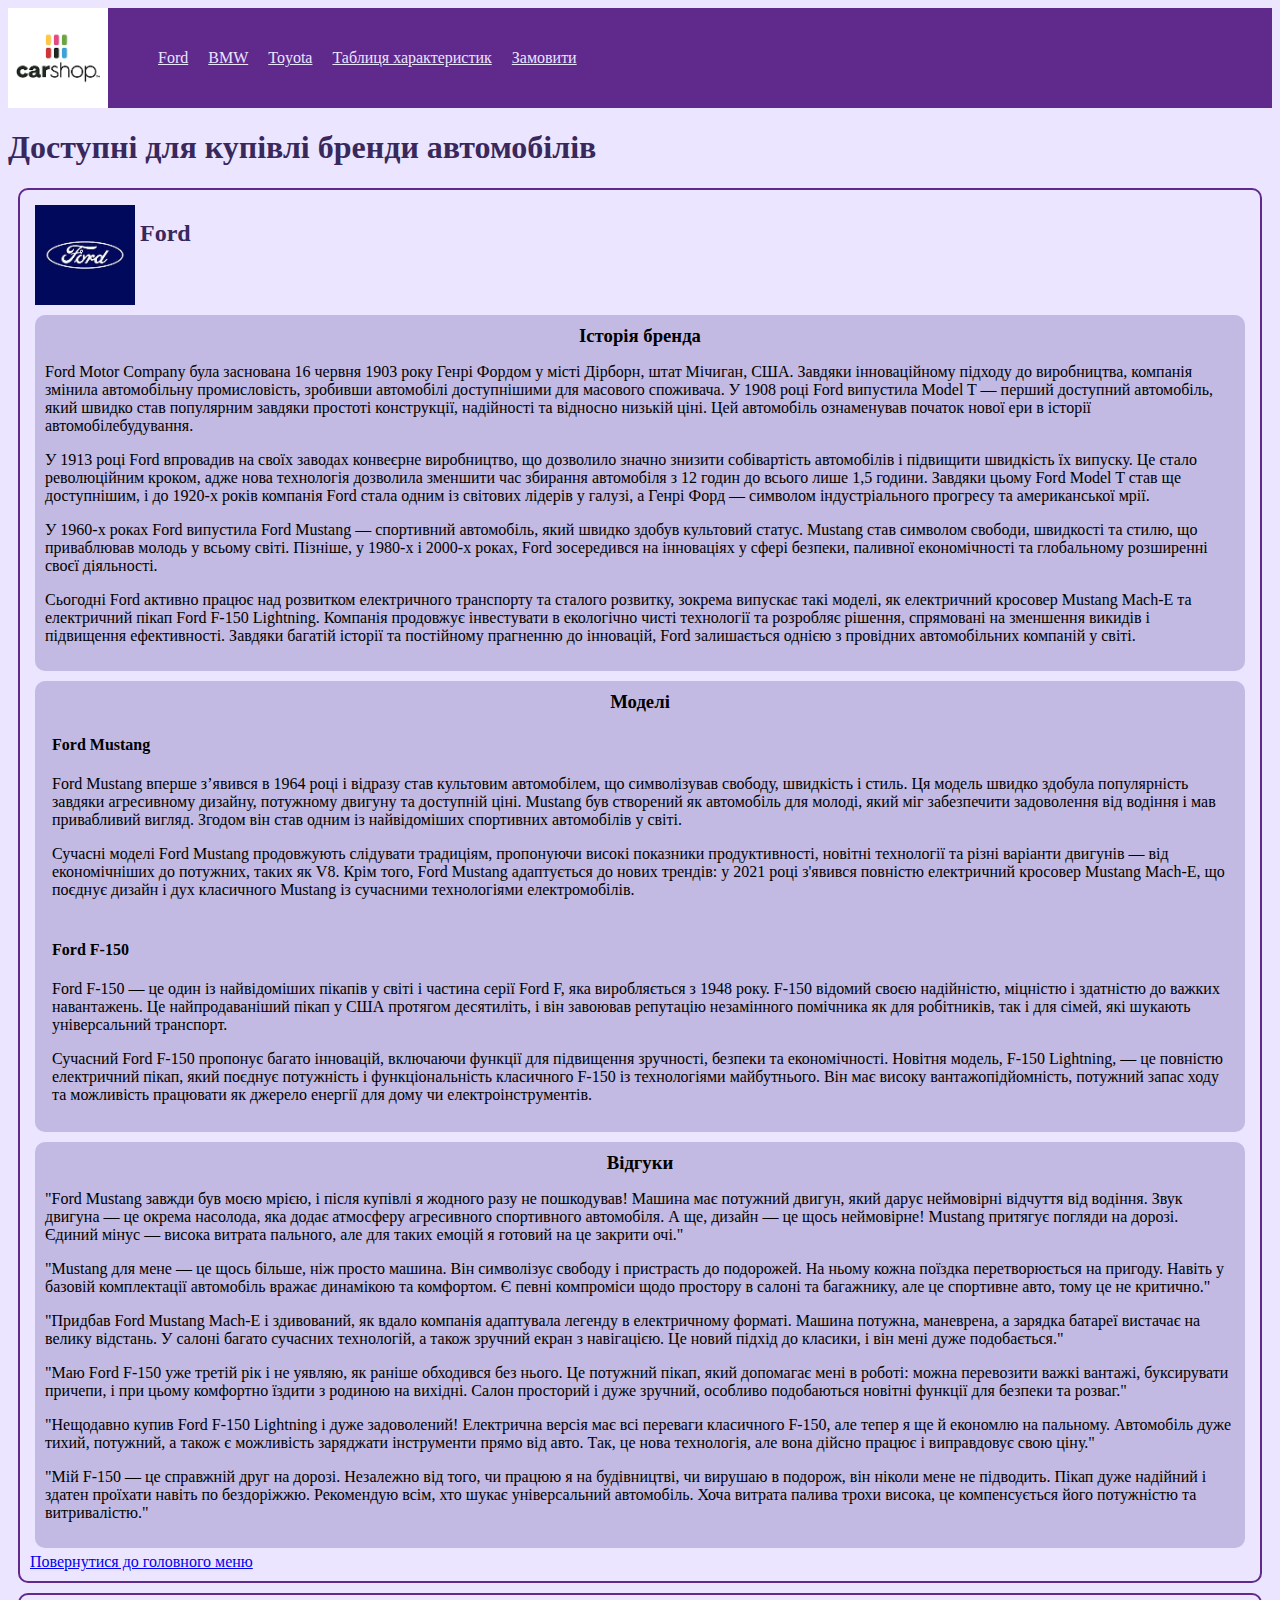
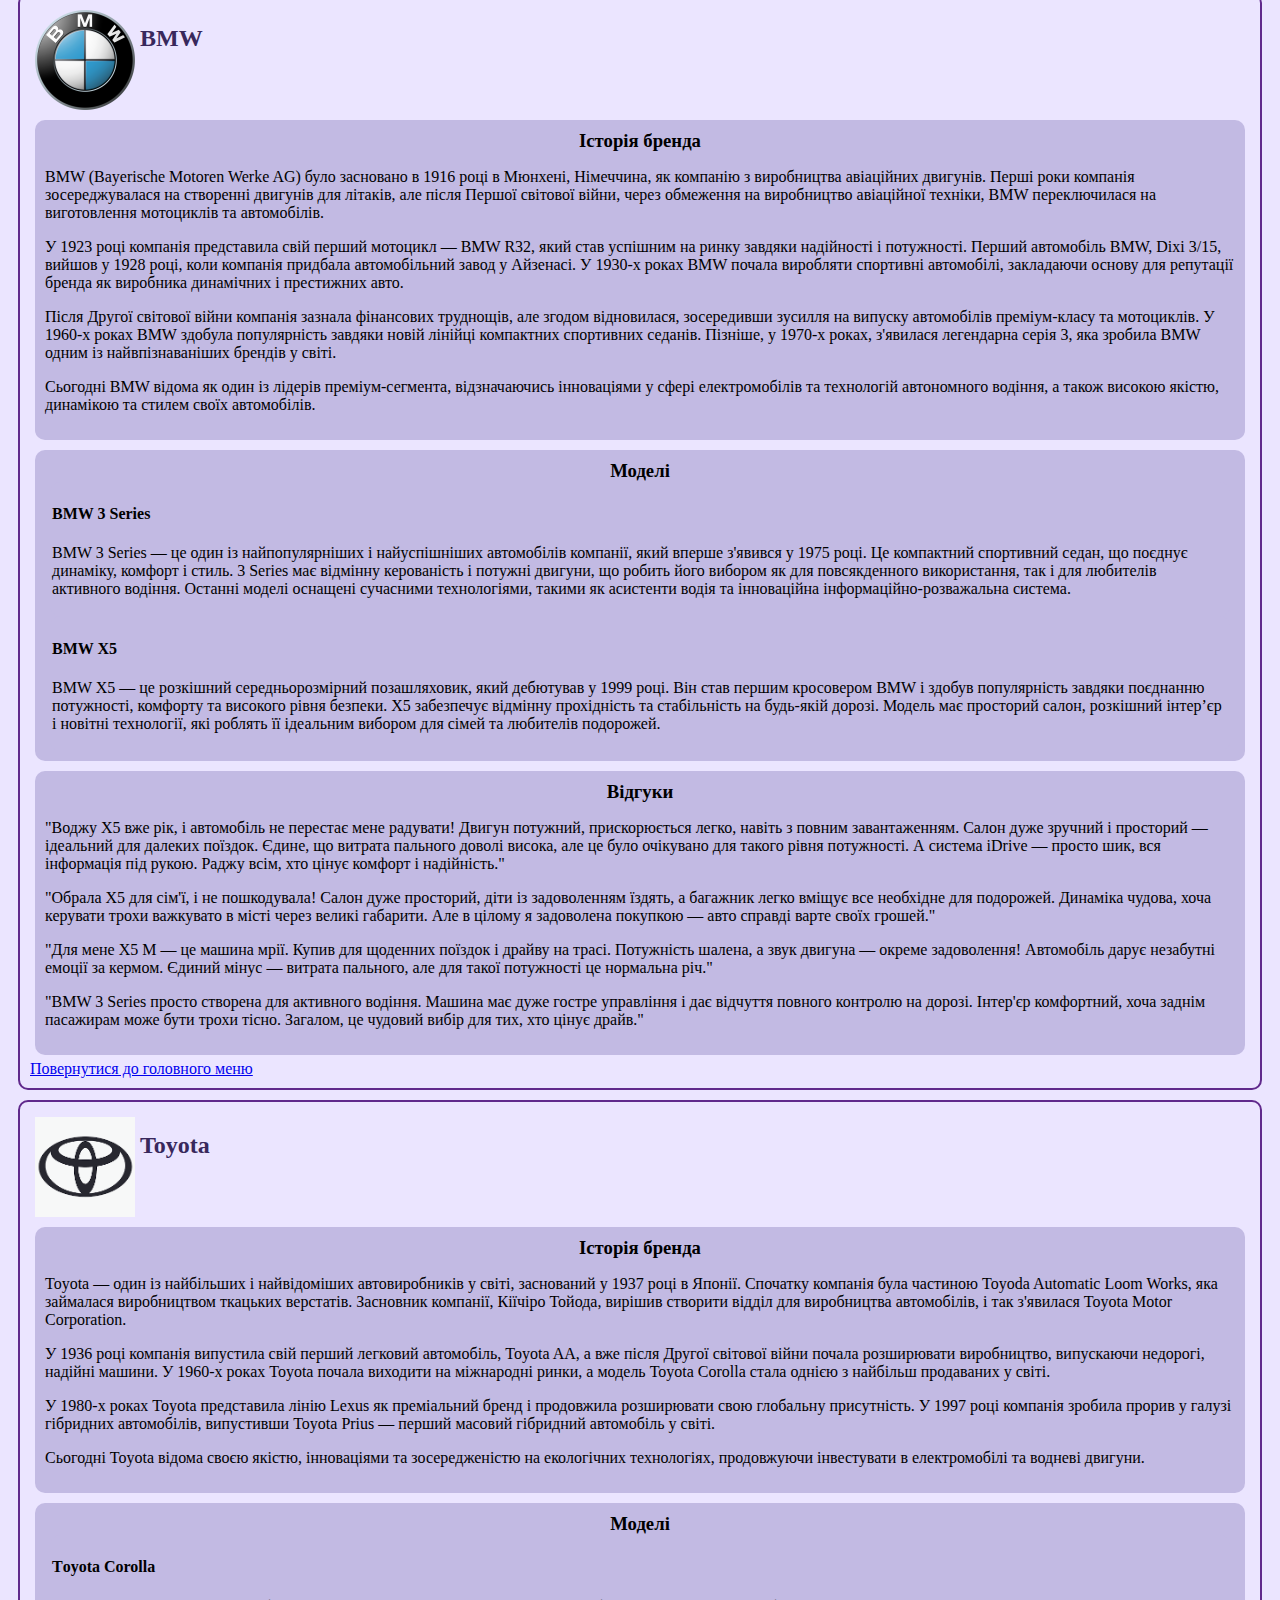
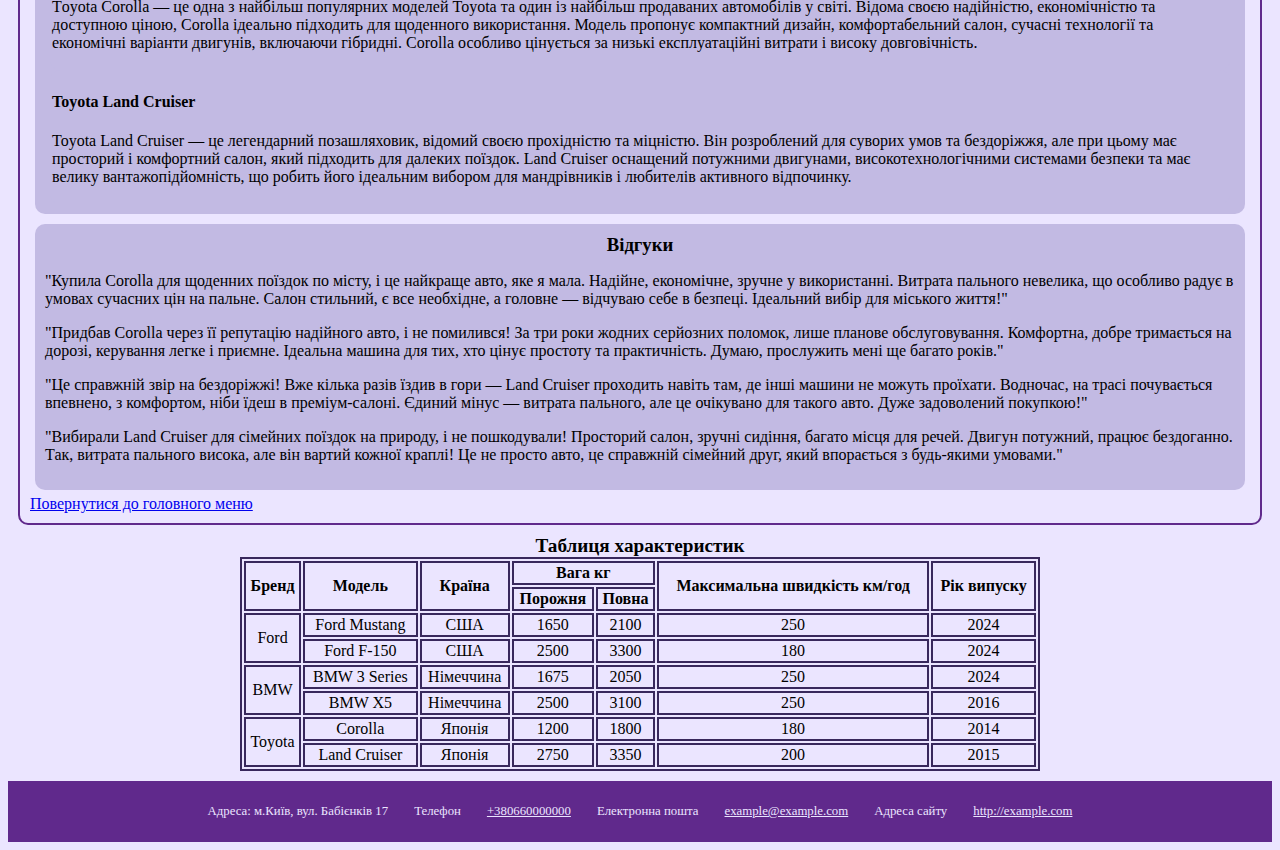
<file: index.html>
<!DOCTYPE html>
<html lang="uk">
  <head>
    <meta charset="UTF-8">
    <meta name="viewport" content="width=device-width, initial-scale=1.0">
    <title>Carshop</title>
    <link rel="shortcut icon" href="./assets/icons/siteicon.png" type="image/png">
    <link rel="stylesheet" href="./assets/styles/style.css">
  </head>

  <body>

    <header id="header">
      <img src="./assets/images/logo.png" alt="Логотип">
      <nav>
        <ul>
          <li><a href=#ford>Ford</a></li>
          <li><a href=#bmw>BMW</a></li>
          <li><a href=#toyota>Toyota</a></li>
          <li><a href=#table_ch>Таблиця характеристик</a></li>
          <li><a href=form.html>Замовити</a></li>
        </ul>
      </nav>  
    </header>

    <main>
      <h1>Доступні для купівлі бренди автомобілів</h1>

      <article id="ford">
        <div>
           <img src="./assets/images/ford.jfif" alt="Ford">
        </div>
        <h2>Ford</h2>
        <section>
          <h3>Історія бренда</h3>
          <p>Ford Motor Company була заснована 16 червня 1903 року Генрі Фордом у місті Дірборн, штат Мічиган, США. Завдяки інноваційному підходу до виробництва, компанія змінила автомобільну промисловість, зробивши автомобілі доступнішими для масового споживача. У 1908 році Ford випустила Model T — перший доступний автомобіль, який швидко став популярним завдяки простоті конструкції, надійності та відносно низькій ціні. Цей автомобіль ознаменував початок нової ери в історії автомобілебудування.</p>

          <p>У 1913 році Ford впровадив на своїх заводах конвеєрне виробництво, що дозволило значно знизити собівартість автомобілів і підвищити швидкість їх випуску. Це стало революційним кроком, адже нова технологія дозволила зменшити час збирання автомобіля з 12 годин до всього лише 1,5 години. Завдяки цьому Ford Model T став ще доступнішим, і до 1920-х років компанія Ford стала одним із світових лідерів у галузі, а Генрі Форд — символом індустріального прогресу та американської мрії.</p>

          <p>У 1960-х роках Ford випустила Ford Mustang — спортивний автомобіль, який швидко здобув культовий статус. Mustang став символом свободи, швидкості та стилю, що приваблював молодь у всьому світі. Пізніше, у 1980-х і 2000-х роках, Ford зосередився на інноваціях у сфері безпеки, паливної економічності та глобальному розширенні своєї діяльності.</p>

          <p>Сьогодні Ford активно працює над розвитком електричного транспорту та сталого розвитку, зокрема випускає такі моделі, як електричний кросовер Mustang Mach-E та електричний пікап Ford F-150 Lightning. Компанія продовжує інвестувати в екологічно чисті технології та розробляє рішення, спрямовані на зменшення викидів і підвищення ефективності. Завдяки багатій історії та постійному прагненню до інновацій, Ford залишається однією з провідних автомобільних компаній у світі.</p>
        </section>
        <section>
          <h3>Моделі</h3>
          <section class="models">
            <h4>Ford Mustang</h4>
            <p>Ford Mustang вперше з’явився в 1964 році і відразу став культовим автомобілем, що символізував свободу, швидкість і стиль. Ця модель швидко здобула популярність завдяки агресивному дизайну, потужному двигуну та доступній ціні. Mustang був створений як автомобіль для молоді, який міг забезпечити задоволення від водіння і мав привабливий вигляд. Згодом він став одним із найвідоміших спортивних автомобілів у світі.</p>
            <p>Сучасні моделі Ford Mustang продовжують слідувати традиціям, пропонуючи високі показники продуктивності, новітні технології та різні варіанти двигунів — від економічніших до потужних, таких як V8. Крім того, Ford Mustang адаптується до нових трендів: у 2021 році з'явився повністю електричний кросовер Mustang Mach-E, що поєднує дизайн і дух класичного Mustang із сучасними технологіями електромобілів.</p>
          </section>
          <section class="models">
            <h4>Ford F-150</h4>
            <p>Ford F-150 — це один із найвідоміших пікапів у світі і частина серії Ford F, яка виробляється з 1948 року. F-150 відомий своєю надійністю, міцністю і здатністю до важких навантажень. Це найпродаваніший пікап у США протягом десятиліть, і він завоював репутацію незамінного помічника як для робітників, так і для сімей, які шукають універсальний транспорт.</p>
            <p>Сучасний Ford F-150 пропонує багато інновацій, включаючи функції для підвищення зручності, безпеки та економічності. Новітня модель, F-150 Lightning, — це повністю електричний пікап, який поєднує потужність і функціональність класичного F-150 із технологіями майбутнього. Він має високу вантажопідйомність, потужний запас ходу та можливість працювати як джерело енергії для дому чи електроінструментів.</p>
          </section> 
        </section>
        <section>
          <h3>Відгуки</h3>
          <p>"Ford Mustang завжди був моєю мрією, і після купівлі я жодного разу не пошкодував! Машина має потужний двигун, який дарує неймовірні відчуття від водіння. Звук двигуна — це окрема насолода, яка додає атмосферу агресивного спортивного автомобіля. А ще, дизайн — це щось неймовірне! Mustang притягує погляди на дорозі. Єдиний мінус — висока витрата пального, але для таких емоцій я готовий на це закрити очі."</p>
          <p>"Mustang для мене — це щось більше, ніж просто машина. Він символізує свободу і пристрасть до подорожей. На ньому кожна поїздка перетворюється на пригоду. Навіть у базовій комплектації автомобіль вражає динамікою та комфортом. Є певні компроміси щодо простору в салоні та багажнику, але це спортивне авто, тому це не критично."</p>
          <p>"Придбав Ford Mustang Mach-E і здивований, як вдало компанія адаптувала легенду в електричному форматі. Машина потужна, маневрена, а зарядка батареї вистачає на велику відстань. У салоні багато сучасних технологій, а також зручний екран з навігацією. Це новий підхід до класики, і він мені дуже подобається."</p>
          <p>"Маю Ford F-150 уже третій рік і не уявляю, як раніше обходився без нього. Це потужний пікап, який допомагає мені в роботі: можна перевозити важкі вантажі, буксирувати причепи, і при цьому комфортно їздити з родиною на вихідні. Салон просторий і дуже зручний, особливо подобаються новітні функції для безпеки та розваг."</p>
          <p>"Нещодавно купив Ford F-150 Lightning і дуже задоволений! Електрична версія має всі переваги класичного F-150, але тепер я ще й економлю на пальному. Автомобіль дуже тихий, потужний, а також є можливість заряджати інструменти прямо від авто. Так, це нова технологія, але вона дійсно працює і виправдовує свою ціну."</p>
          <p>"Мій F-150 — це справжній друг на дорозі. Незалежно від того, чи працюю я на будівництві, чи вирушаю в подорож, він ніколи мене не підводить. Пікап дуже надійний і здатен проїхати навіть по бездоріжжю. Рекомендую всім, хто шукає універсальний автомобіль. Хоча витрата палива трохи висока, це компенсується його потужністю та витривалістю."</p>
        </section>        
      <a href="#header">Повернутися до головного меню</a>
      </article>

      <article id="bmw">
        <div>
          <img src="./assets/images/BMW.png" alt="BMW">
        </div>
        <h2>BMW</h2>
        <section>
          <h3>Історія бренда</h3>
          <p>BMW (Bayerische Motoren Werke AG) було засновано в 1916 році в Мюнхені, Німеччина, як компанію з виробництва авіаційних двигунів. Перші роки компанія зосереджувалася на створенні двигунів для літаків, але після Першої світової війни, через обмеження на виробництво авіаційної техніки, BMW переключилася на виготовлення мотоциклів та автомобілів.</p>

          <p>У 1923 році компанія представила свій перший мотоцикл — BMW R32, який став успішним на ринку завдяки надійності і потужності. Перший автомобіль BMW, Dixi 3/15, вийшов у 1928 році, коли компанія придбала автомобільний завод у Айзенасі. У 1930-х роках BMW почала виробляти спортивні автомобілі, закладаючи основу для репутації бренда як виробника динамічних і престижних авто.</p>

          <p>Після Другої світової війни компанія зазнала фінансових труднощів, але згодом відновилася, зосередивши зусилля на випуску автомобілів преміум-класу та мотоциклів. У 1960-х роках BMW здобула популярність завдяки новій лінійці компактних спортивних седанів. Пізніше, у 1970-х роках, з'явилася легендарна серія 3, яка зробила BMW одним із найвпізнаваніших брендів у світі.</p>

          <p>Сьогодні BMW відома як один із лідерів преміум-сегмента, відзначаючись інноваціями у сфері електромобілів та технологій автономного водіння, а також високою якістю, динамікою та стилем своїх автомобілів.</p>
        </section>
        <section>
          <h3>Моделі</h3>
          <section class="models">
            <h4>BMW 3 Series</h4>
            <p>BMW 3 Series — це один із найпопулярніших і найуспішніших автомобілів компанії, який вперше з'явився у 1975 році. Це компактний спортивний седан, що поєднує динаміку, комфорт і стиль. 3 Series має відмінну керованість і потужні двигуни, що робить його вибором як для повсякденного використання, так і для любителів активного водіння. Останні моделі оснащені сучасними технологіями, такими як асистенти водія та інноваційна інформаційно-розважальна система.</p>
          </section>
          <section class="models">
            <h4>BMW X5</h4>
            <p>BMW X5 — це розкішний середньорозмірний позашляховик, який дебютував у 1999 році. Він став першим кросовером BMW і здобув популярність завдяки поєднанню потужності, комфорту та високого рівня безпеки. X5 забезпечує відмінну прохідність та стабільність на будь-якій дорозі. Модель має просторий салон, розкішний інтер’єр і новітні технології, які роблять її ідеальним вибором для сімей та любителів подорожей.</p>
          </section> 
        </section>
        <section>
          <h3>Відгуки</h3>
          <p>"Воджу X5 вже рік, і автомобіль не перестає мене радувати! Двигун потужний, прискорюється легко, навіть з повним завантаженням. Салон дуже зручний і просторий — ідеальний для далеких поїздок. Єдине, що витрата пального доволі висока, але це було очікувано для такого рівня потужності. А система iDrive — просто шик, вся інформація під рукою. Раджу всім, хто цінує комфорт і надійність."</p>
          <p>"Обрала X5 для сім'ї, і не пошкодувала! Салон дуже просторий, діти із задоволенням їздять, а багажник легко вміщує все необхідне для подорожей. Динаміка чудова, хоча керувати трохи важкувато в місті через великі габарити. Але в цілому я задоволена покупкою — авто справді варте своїх грошей."</p>
          <p>"Для мене X5 M — це машина мрії. Купив для щоденних поїздок і драйву на трасі. Потужність шалена, а звук двигуна — окреме задоволення! Автомобіль дарує незабутні емоції за кермом. Єдиний мінус — витрата пального, але для такої потужності це нормальна річ."</p>
          <p>"BMW 3 Series просто створена для активного водіння. Машина має дуже гостре управління і дає відчуття повного контролю на дорозі. Інтер'єр комфортний, хоча заднім пасажирам може бути трохи тісно. Загалом, це чудовий вибір для тих, хто цінує драйв."</p>
        </section>        
      <a href="#header">Повернутися до головного меню</a>
      </article>

      <article id="toyota">
        <div>
          <img src="./assets/images/toyota.png" alt="Toyota">
        </div>
        <h2>Toyota</h2>
        <section>
          <h3>Історія бренда</h3>
          <p>Toyota — один із найбільших і найвідоміших автовиробників у світі, заснований у 1937 році в Японії. Спочатку компанія була частиною Toyoda Automatic Loom Works, яка займалася виробництвом ткацьких верстатів. Засновник компанії, Кіїчіро Тойода, вирішив створити відділ для виробництва автомобілів, і так з'явилася Toyota Motor Corporation.</p>

          <p>У 1936 році компанія випустила свій перший легковий автомобіль, Toyota AA, а вже після Другої світової війни почала розширювати виробництво, випускаючи недорогі, надійні машини. У 1960-х роках Toyota почала виходити на міжнародні ринки, а модель Toyota Corolla стала однією з найбільш продаваних у світі.</p>

          <p>У 1980-х роках Toyota представила лінію Lexus як преміальний бренд і продовжила розширювати свою глобальну присутність. У 1997 році компанія зробила прорив у галузі гібридних автомобілів, випустивши Toyota Prius — перший масовий гібридний автомобіль у світі.</p>

          <p>Сьогодні Toyota відома своєю якістю, інноваціями та зосередженістю на екологічних технологіях, продовжуючи інвестувати в електромобілі та водневі двигуни.</p>
        </section>
        <section>
          <h3>Моделі</h3>
          <section class="models">
            <h4>Тoyota Corolla</h4>
            <p>Тoyota Corolla — це одна з найбільш популярних моделей Toyota та один із найбільш продаваних автомобілів у світі. Відома своєю надійністю, економічністю та доступною ціною, Corolla ідеально підходить для щоденного використання. Модель пропонує компактний дизайн, комфортабельний салон, сучасні технології та економічні варіанти двигунів, включаючи гібридні. Corolla особливо цінується за низькі експлуатаційні витрати і високу довговічність.</p>
          </section>
          <section class="models">
            <h4>Toyota Land Cruiser</h4>
            <p>Toyota Land Cruiser — це легендарний позашляховик, відомий своєю прохідністю та міцністю. Він розроблений для суворих умов та бездоріжжя, але при цьому має просторий і комфортний салон, який підходить для далеких поїздок. Land Cruiser оснащений потужними двигунами, високотехнологічними системами безпеки та має велику вантажопідйомність, що робить його ідеальним вибором для мандрівників і любителів активного відпочинку.</p>
          </section> 
        </section>
        <section>
          <h3>Відгуки</h3>
          <p>"Купила Corolla для щоденних поїздок по місту, і це найкраще авто, яке я мала. Надійне, економічне, зручне у використанні. Витрата пального невелика, що особливо радує в умовах сучасних цін на пальне. Салон стильний, є все необхідне, а головне — відчуваю себе в безпеці. Ідеальний вибір для міського життя!"</p>
          <p>"Придбав Corolla через її репутацію надійного авто, і не помилився! За три роки жодних серйозних поломок, лише планове обслуговування. Комфортна, добре тримається на дорозі, керування легке і приємне. Ідеальна машина для тих, хто цінує простоту та практичність. Думаю, прослужить мені ще багато років."</p>
          <p>"Це справжній звір на бездоріжжі! Вже кілька разів їздив в гори — Land Cruiser проходить навіть там, де інші машини не можуть проїхати. Водночас, на трасі почувається впевнено, з комфортом, ніби їдеш в преміум-салоні. Єдиний мінус — витрата пального, але це очікувано для такого авто. Дуже задоволений покупкою!"</p>
          <p>"Вибирали Land Cruiser для сімейних поїздок на природу, і не пошкодували! Просторий салон, зручні сидіння, багато місця для речей. Двигун потужний, працює бездоганно. Так, витрата пального висока, але він вартий кожної краплі! Це не просто авто, це справжній сімейний друг, який впорається з будь-якими умовами."</p>
        </section>        
      <a href="#header">Повернутися до головного меню</a>
      </article>
      <div id="table_ch">
        <table>
          <caption>Таблиця характеристик</caption>
          <thead>
            <tr>
              <th rowspan="2">Бренд</th>
              <th rowspan="2">Модель</th>
              <th rowspan="2">Країна</th>
              <th colspan="2">Вага кг</th>
              <th rowspan="2">Максимальна швидкість км/год</th>
              <th rowspan="2">Рік випуску</th>
            </tr>
            <tr>
              <th>Порожня</th>
              <th>Повна</th>
            </tr>
          </thead>
          <tbody>
            <tr>
              <td rowspan="2">Ford</td>
              <td>Ford Mustang</td>
              <td>США</td>
              <td>1650</td>
              <td>2100</td>
              <td>250</td>
              <td>2024</td>
            </tr>
            <tr>
              <td>Ford F-150</td>
              <td>США</td>
              <td>2500</td>
              <td>3300</td>
              <td>180</td>
              <td>2024</td>
            </tr>
            <tr>
              <td rowspan="2">BMW</td>
              <td>BMW 3 Series</td>
              <td>Німеччина</td>
              <td>1675</td>
              <td>2050</td>
              <td>250</td>
              <td>2024</td>
            </tr>
            <tr>
              <td>BMW X5</td>
              <td>Німеччина</td>
              <td>2500</td>
              <td>3100</td>
              <td>250</td>
              <td>2016</td>
            </tr>
            <tr>
              <td rowspan="2">Toyota</td>
              <td>Corolla</td>
              <td>Японія</td>
              <td>1200</td>
              <td>1800</td>
              <td>180</td>
              <td>2014</td>
            </tr>
            <tr>
              <td>Land Cruiser</td>
              <td>Японія</td>
              <td>2750</td>
              <td>3350</td>
              <td>200</td>
              <td>2015</td>
            </tr>
          </tbody>
        </table>
      </div>
    </main>
    <footer>
      <div>
        <p>Адреса: м.Київ, вул. Бабієнків 17</p>
      </div>
      <div>
        <p>Телефон</p>
        <a href="tel:+380660000000" target="_blank">+380660000000</a>
      </div>
      <div>
        <p>Електронна пошта</p>
      <a href="mailto:example@example.com" target="_blank">example@example.com</a>
      </div>
      <div>
        <p>Адреса сайту</p>
      <a href="http://example.com" target="_blank">http://example.com</a>
      </div>
    </footer>
  </body>
</html>
</file>
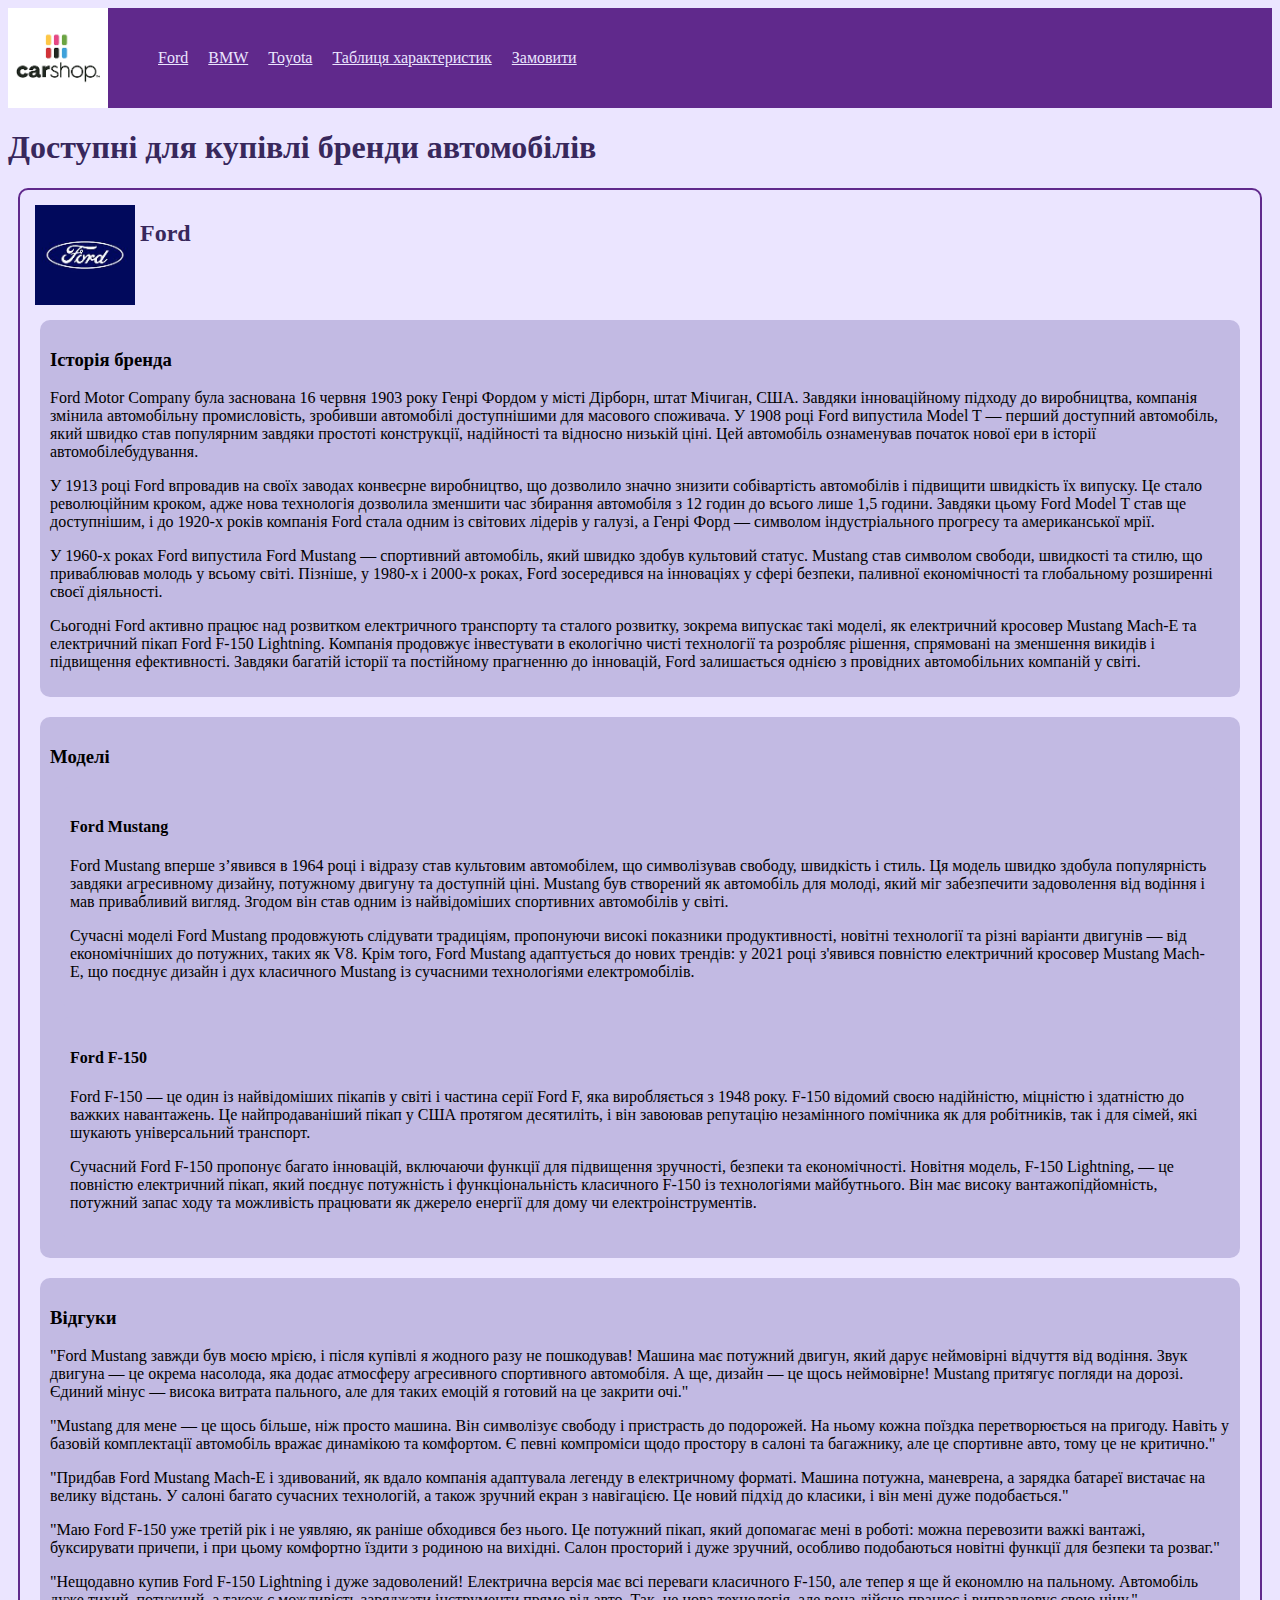
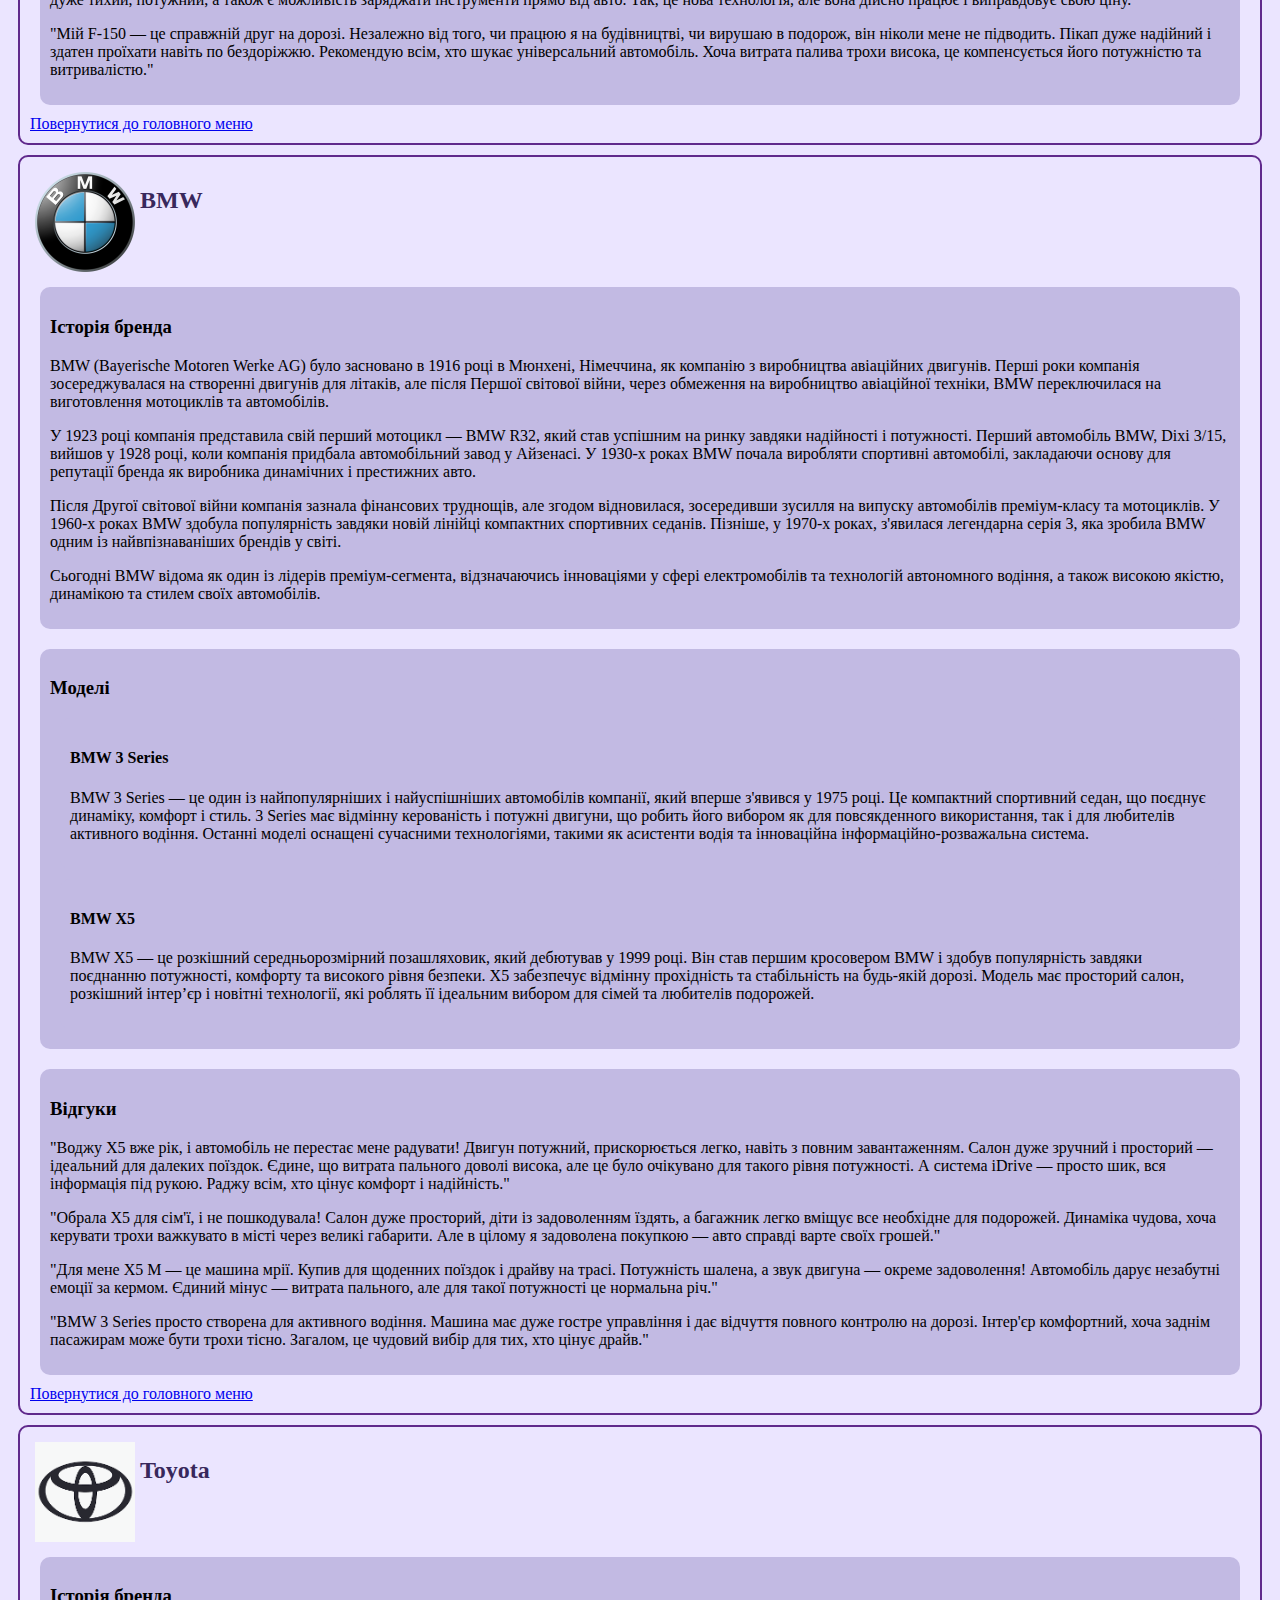
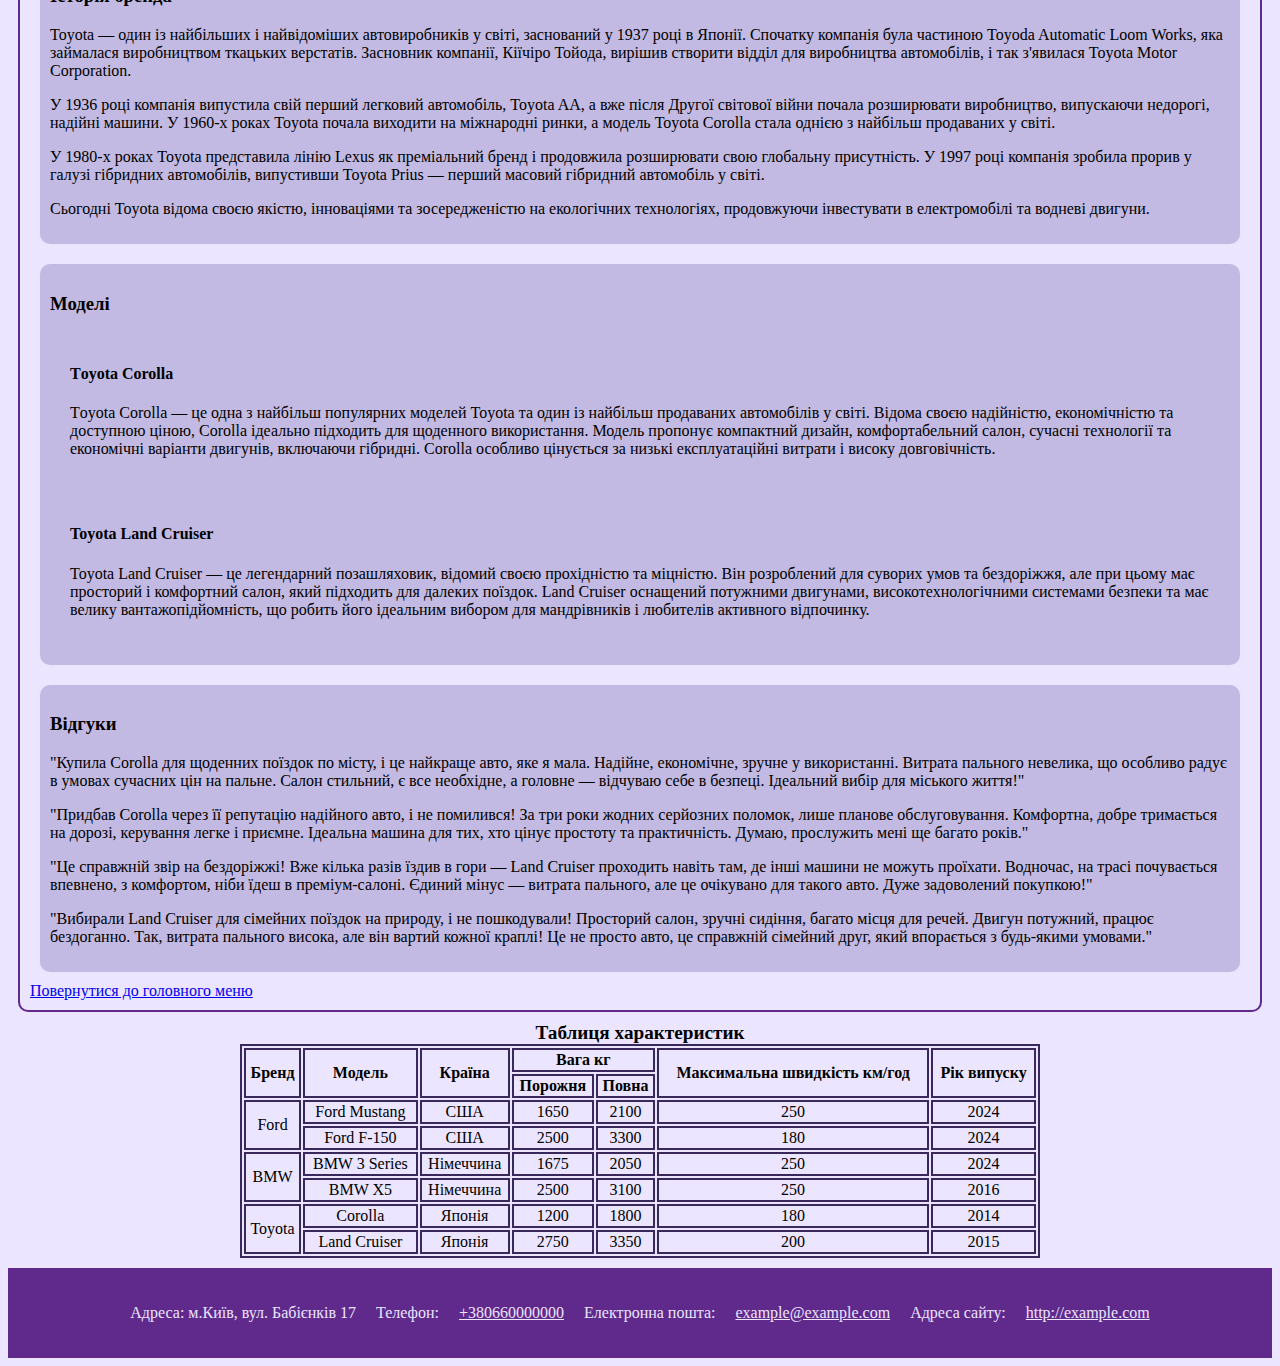
<file: carshop.html>
<!DOCTYPE html>
<html lang="uk">
  <head>
    <meta charset="UTF-8">
    <meta name="viewport" content="width=device-width, initial-scale=1.0">
    <title>Carshop</title>
    <link rel="shortcut icon" href="./assets/icons/siteicon.png" type="image/png">
    <link rel="stylesheet" href="./assets/style.css">
  </head>

  <body>

    <header id="header">
      <img src="./assets/images/logo.png" alt="Логотип">
      <nav>
        <ul>
          <li><a href=#ford>Ford</a></li>
          <li><a href=#bmw>BMW</a></li>
          <li><a href=#toyota>Toyota</a></li>
          <li><a href=#table_ch>Таблиця характеристик</a></li>
          <li><a href=form.html>Замовити</a></li>
        </ul>
      </nav>  
    </header>

    <main>
      <h1>Доступні для купівлі бренди автомобілів</h1>

      <article id="ford">
        <div>
           <img src="./assets/images/ford.jfif" alt="Ford">
        </div>
        <h2>Ford</h2>
        <section>
          <h3>Історія бренда</h3>
          <p>Ford Motor Company була заснована 16 червня 1903 року Генрі Фордом у місті Дірборн, штат Мічиган, США. Завдяки інноваційному підходу до виробництва, компанія змінила автомобільну промисловість, зробивши автомобілі доступнішими для масового споживача. У 1908 році Ford випустила Model T — перший доступний автомобіль, який швидко став популярним завдяки простоті конструкції, надійності та відносно низькій ціні. Цей автомобіль ознаменував початок нової ери в історії автомобілебудування.</p>

          <p>У 1913 році Ford впровадив на своїх заводах конвеєрне виробництво, що дозволило значно знизити собівартість автомобілів і підвищити швидкість їх випуску. Це стало революційним кроком, адже нова технологія дозволила зменшити час збирання автомобіля з 12 годин до всього лише 1,5 години. Завдяки цьому Ford Model T став ще доступнішим, і до 1920-х років компанія Ford стала одним із світових лідерів у галузі, а Генрі Форд — символом індустріального прогресу та американської мрії.</p>

          <p>У 1960-х роках Ford випустила Ford Mustang — спортивний автомобіль, який швидко здобув культовий статус. Mustang став символом свободи, швидкості та стилю, що приваблював молодь у всьому світі. Пізніше, у 1980-х і 2000-х роках, Ford зосередився на інноваціях у сфері безпеки, паливної економічності та глобальному розширенні своєї діяльності.</p>

          <p>Сьогодні Ford активно працює над розвитком електричного транспорту та сталого розвитку, зокрема випускає такі моделі, як електричний кросовер Mustang Mach-E та електричний пікап Ford F-150 Lightning. Компанія продовжує інвестувати в екологічно чисті технології та розробляє рішення, спрямовані на зменшення викидів і підвищення ефективності. Завдяки багатій історії та постійному прагненню до інновацій, Ford залишається однією з провідних автомобільних компаній у світі.</p>
        </section>
        <section>
          <h3>Моделі</h3>
          <section>
            <h4>Ford Mustang</h4>
            <p>Ford Mustang вперше з’явився в 1964 році і відразу став культовим автомобілем, що символізував свободу, швидкість і стиль. Ця модель швидко здобула популярність завдяки агресивному дизайну, потужному двигуну та доступній ціні. Mustang був створений як автомобіль для молоді, який міг забезпечити задоволення від водіння і мав привабливий вигляд. Згодом він став одним із найвідоміших спортивних автомобілів у світі.</p>
            <p>Сучасні моделі Ford Mustang продовжують слідувати традиціям, пропонуючи високі показники продуктивності, новітні технології та різні варіанти двигунів — від економічніших до потужних, таких як V8. Крім того, Ford Mustang адаптується до нових трендів: у 2021 році з'явився повністю електричний кросовер Mustang Mach-E, що поєднує дизайн і дух класичного Mustang із сучасними технологіями електромобілів.</p>
          </section>
          <section>
            <h4>Ford F-150</h4>
            <p>Ford F-150 — це один із найвідоміших пікапів у світі і частина серії Ford F, яка виробляється з 1948 року. F-150 відомий своєю надійністю, міцністю і здатністю до важких навантажень. Це найпродаваніший пікап у США протягом десятиліть, і він завоював репутацію незамінного помічника як для робітників, так і для сімей, які шукають універсальний транспорт.</p>
            <p>Сучасний Ford F-150 пропонує багато інновацій, включаючи функції для підвищення зручності, безпеки та економічності. Новітня модель, F-150 Lightning, — це повністю електричний пікап, який поєднує потужність і функціональність класичного F-150 із технологіями майбутнього. Він має високу вантажопідйомність, потужний запас ходу та можливість працювати як джерело енергії для дому чи електроінструментів.</p>
          </section> 
        </section>
        <section>
          <h3>Відгуки</h3>
          <p>"Ford Mustang завжди був моєю мрією, і після купівлі я жодного разу не пошкодував! Машина має потужний двигун, який дарує неймовірні відчуття від водіння. Звук двигуна — це окрема насолода, яка додає атмосферу агресивного спортивного автомобіля. А ще, дизайн — це щось неймовірне! Mustang притягує погляди на дорозі. Єдиний мінус — висока витрата пального, але для таких емоцій я готовий на це закрити очі."</p>
          <p>"Mustang для мене — це щось більше, ніж просто машина. Він символізує свободу і пристрасть до подорожей. На ньому кожна поїздка перетворюється на пригоду. Навіть у базовій комплектації автомобіль вражає динамікою та комфортом. Є певні компроміси щодо простору в салоні та багажнику, але це спортивне авто, тому це не критично."</p>
          <p>"Придбав Ford Mustang Mach-E і здивований, як вдало компанія адаптувала легенду в електричному форматі. Машина потужна, маневрена, а зарядка батареї вистачає на велику відстань. У салоні багато сучасних технологій, а також зручний екран з навігацією. Це новий підхід до класики, і він мені дуже подобається."</p>
          <p>"Маю Ford F-150 уже третій рік і не уявляю, як раніше обходився без нього. Це потужний пікап, який допомагає мені в роботі: можна перевозити важкі вантажі, буксирувати причепи, і при цьому комфортно їздити з родиною на вихідні. Салон просторий і дуже зручний, особливо подобаються новітні функції для безпеки та розваг."</p>
          <p>"Нещодавно купив Ford F-150 Lightning і дуже задоволений! Електрична версія має всі переваги класичного F-150, але тепер я ще й економлю на пальному. Автомобіль дуже тихий, потужний, а також є можливість заряджати інструменти прямо від авто. Так, це нова технологія, але вона дійсно працює і виправдовує свою ціну."</p>
          <p>"Мій F-150 — це справжній друг на дорозі. Незалежно від того, чи працюю я на будівництві, чи вирушаю в подорож, він ніколи мене не підводить. Пікап дуже надійний і здатен проїхати навіть по бездоріжжю. Рекомендую всім, хто шукає універсальний автомобіль. Хоча витрата палива трохи висока, це компенсується його потужністю та витривалістю."</p>
        </section>        
      <a href="#header">Повернутися до головного меню</a>
      </article>

      <article id="bmw">
        <div>
          <img src="./assets/images/BMW.png" alt="BMW">
        </div>
        <h2>BMW</h2>
        <section>
          <h3>Історія бренда</h3>
          <p>BMW (Bayerische Motoren Werke AG) було засновано в 1916 році в Мюнхені, Німеччина, як компанію з виробництва авіаційних двигунів. Перші роки компанія зосереджувалася на створенні двигунів для літаків, але після Першої світової війни, через обмеження на виробництво авіаційної техніки, BMW переключилася на виготовлення мотоциклів та автомобілів.</p>

          <p>У 1923 році компанія представила свій перший мотоцикл — BMW R32, який став успішним на ринку завдяки надійності і потужності. Перший автомобіль BMW, Dixi 3/15, вийшов у 1928 році, коли компанія придбала автомобільний завод у Айзенасі. У 1930-х роках BMW почала виробляти спортивні автомобілі, закладаючи основу для репутації бренда як виробника динамічних і престижних авто.</p>

          <p>Після Другої світової війни компанія зазнала фінансових труднощів, але згодом відновилася, зосередивши зусилля на випуску автомобілів преміум-класу та мотоциклів. У 1960-х роках BMW здобула популярність завдяки новій лінійці компактних спортивних седанів. Пізніше, у 1970-х роках, з'явилася легендарна серія 3, яка зробила BMW одним із найвпізнаваніших брендів у світі.</p>

          <p>Сьогодні BMW відома як один із лідерів преміум-сегмента, відзначаючись інноваціями у сфері електромобілів та технологій автономного водіння, а також високою якістю, динамікою та стилем своїх автомобілів.</p>
        </section>
        <section>
          <h3>Моделі</h3>
          <section>
            <h4>BMW 3 Series</h4>
            <p>BMW 3 Series — це один із найпопулярніших і найуспішніших автомобілів компанії, який вперше з'явився у 1975 році. Це компактний спортивний седан, що поєднує динаміку, комфорт і стиль. 3 Series має відмінну керованість і потужні двигуни, що робить його вибором як для повсякденного використання, так і для любителів активного водіння. Останні моделі оснащені сучасними технологіями, такими як асистенти водія та інноваційна інформаційно-розважальна система.</p>
          </section>
          <section>
            <h4>BMW X5</h4>
            <p>BMW X5 — це розкішний середньорозмірний позашляховик, який дебютував у 1999 році. Він став першим кросовером BMW і здобув популярність завдяки поєднанню потужності, комфорту та високого рівня безпеки. X5 забезпечує відмінну прохідність та стабільність на будь-якій дорозі. Модель має просторий салон, розкішний інтер’єр і новітні технології, які роблять її ідеальним вибором для сімей та любителів подорожей.</p>
          </section> 
        </section>
        <section>
          <h3>Відгуки</h3>
          <p>"Воджу X5 вже рік, і автомобіль не перестає мене радувати! Двигун потужний, прискорюється легко, навіть з повним завантаженням. Салон дуже зручний і просторий — ідеальний для далеких поїздок. Єдине, що витрата пального доволі висока, але це було очікувано для такого рівня потужності. А система iDrive — просто шик, вся інформація під рукою. Раджу всім, хто цінує комфорт і надійність."</p>
          <p>"Обрала X5 для сім'ї, і не пошкодувала! Салон дуже просторий, діти із задоволенням їздять, а багажник легко вміщує все необхідне для подорожей. Динаміка чудова, хоча керувати трохи важкувато в місті через великі габарити. Але в цілому я задоволена покупкою — авто справді варте своїх грошей."</p>
          <p>"Для мене X5 M — це машина мрії. Купив для щоденних поїздок і драйву на трасі. Потужність шалена, а звук двигуна — окреме задоволення! Автомобіль дарує незабутні емоції за кермом. Єдиний мінус — витрата пального, але для такої потужності це нормальна річ."</p>
          <p>"BMW 3 Series просто створена для активного водіння. Машина має дуже гостре управління і дає відчуття повного контролю на дорозі. Інтер'єр комфортний, хоча заднім пасажирам може бути трохи тісно. Загалом, це чудовий вибір для тих, хто цінує драйв."</p>
        </section>        
      <a href="#header">Повернутися до головного меню</a>
      </article>

      <article id="toyota">
        <div>
          <img src="./assets/images/toyota.png" alt="Toyota">
        </div>
        <h2>Toyota</h2>
        <section>
          <h3>Історія бренда</h3>
          <p>Toyota — один із найбільших і найвідоміших автовиробників у світі, заснований у 1937 році в Японії. Спочатку компанія була частиною Toyoda Automatic Loom Works, яка займалася виробництвом ткацьких верстатів. Засновник компанії, Кіїчіро Тойода, вирішив створити відділ для виробництва автомобілів, і так з'явилася Toyota Motor Corporation.</p>

          <p>У 1936 році компанія випустила свій перший легковий автомобіль, Toyota AA, а вже після Другої світової війни почала розширювати виробництво, випускаючи недорогі, надійні машини. У 1960-х роках Toyota почала виходити на міжнародні ринки, а модель Toyota Corolla стала однією з найбільш продаваних у світі.</p>

          <p>У 1980-х роках Toyota представила лінію Lexus як преміальний бренд і продовжила розширювати свою глобальну присутність. У 1997 році компанія зробила прорив у галузі гібридних автомобілів, випустивши Toyota Prius — перший масовий гібридний автомобіль у світі.</p>

          <p>Сьогодні Toyota відома своєю якістю, інноваціями та зосередженістю на екологічних технологіях, продовжуючи інвестувати в електромобілі та водневі двигуни.</p>
        </section>
        <section>
          <h3>Моделі</h3>
          <section>
            <h4>Тoyota Corolla</h4>
            <p>Тoyota Corolla — це одна з найбільш популярних моделей Toyota та один із найбільш продаваних автомобілів у світі. Відома своєю надійністю, економічністю та доступною ціною, Corolla ідеально підходить для щоденного використання. Модель пропонує компактний дизайн, комфортабельний салон, сучасні технології та економічні варіанти двигунів, включаючи гібридні. Corolla особливо цінується за низькі експлуатаційні витрати і високу довговічність.</p>
          </section>
          <section>
            <h4>Toyota Land Cruiser</h4>
            <p>Toyota Land Cruiser — це легендарний позашляховик, відомий своєю прохідністю та міцністю. Він розроблений для суворих умов та бездоріжжя, але при цьому має просторий і комфортний салон, який підходить для далеких поїздок. Land Cruiser оснащений потужними двигунами, високотехнологічними системами безпеки та має велику вантажопідйомність, що робить його ідеальним вибором для мандрівників і любителів активного відпочинку.</p>
          </section> 
        </section>
        <section>
          <h3>Відгуки</h3>
          <p>"Купила Corolla для щоденних поїздок по місту, і це найкраще авто, яке я мала. Надійне, економічне, зручне у використанні. Витрата пального невелика, що особливо радує в умовах сучасних цін на пальне. Салон стильний, є все необхідне, а головне — відчуваю себе в безпеці. Ідеальний вибір для міського життя!"</p>
          <p>"Придбав Corolla через її репутацію надійного авто, і не помилився! За три роки жодних серйозних поломок, лише планове обслуговування. Комфортна, добре тримається на дорозі, керування легке і приємне. Ідеальна машина для тих, хто цінує простоту та практичність. Думаю, прослужить мені ще багато років."</p>
          <p>"Це справжній звір на бездоріжжі! Вже кілька разів їздив в гори — Land Cruiser проходить навіть там, де інші машини не можуть проїхати. Водночас, на трасі почувається впевнено, з комфортом, ніби їдеш в преміум-салоні. Єдиний мінус — витрата пального, але це очікувано для такого авто. Дуже задоволений покупкою!"</p>
          <p>"Вибирали Land Cruiser для сімейних поїздок на природу, і не пошкодували! Просторий салон, зручні сидіння, багато місця для речей. Двигун потужний, працює бездоганно. Так, витрата пального висока, але він вартий кожної краплі! Це не просто авто, це справжній сімейний друг, який впорається з будь-якими умовами."</p>
        </section>        
      <a href="#header">Повернутися до головного меню</a>
      </article>
      <div id="table_ch">
        <table>
          <caption>Таблиця характеристик</caption>
          <thead>
            <tr>
              <th rowspan="2">Бренд</th>
              <th rowspan="2">Модель</th>
              <th rowspan="2">Країна</th>
              <th colspan="2">Вага кг</th>
              <th rowspan="2">Максимальна швидкість км/год</th>
              <th rowspan="2">Рік випуску</th>
            </tr>
            <tr>
              <th>Порожня</th>
              <th>Повна</th>
            </tr>
          </thead>
          <tbody>
            <tr>
              <td rowspan="2">Ford</td>
              <td>Ford Mustang</td>
              <td>США</td>
              <td>1650</td>
              <td>2100</td>
              <td>250</td>
              <td>2024</td>
            </tr>
            <tr>
              <td>Ford F-150</td>
              <td>США</td>
              <td>2500</td>
              <td>3300</td>
              <td>180</td>
              <td>2024</td>
            </tr>
            <tr>
              <td rowspan="2">BMW</td>
              <td>BMW 3 Series</td>
              <td>Німеччина</td>
              <td>1675</td>
              <td>2050</td>
              <td>250</td>
              <td>2024</td>
            </tr>
            <tr>
              <td>BMW X5</td>
              <td>Німеччина</td>
              <td>2500</td>
              <td>3100</td>
              <td>250</td>
              <td>2016</td>
            </tr>
            <tr>
              <td rowspan="2">Toyota</td>
              <td>Corolla</td>
              <td>Японія</td>
              <td>1200</td>
              <td>1800</td>
              <td>180</td>
              <td>2014</td>
            </tr>
            <tr>
              <td>Land Cruiser</td>
              <td>Японія</td>
              <td>2750</td>
              <td>3350</td>
              <td>200</td>
              <td>2015</td>
            </tr>
          </tbody>
        </table>
      </div>
    </main>
    <footer>
      <p>Адреса: м.Київ, вул. Бабієнків 17</p>
      <p>Телефон:</p>
      <a href="tel:+380660000000" target="_blank">+380660000000</a>
      <p>Електронна пошта:</p>
      <a href="mailto:example@example.com" target="_blank">example@example.com</a>
      <p>Адреса сайту:</p>
      <a href="http://example.com" target="_blank">http://example.com</a>
    </footer>
  </body>
</html>
</file>
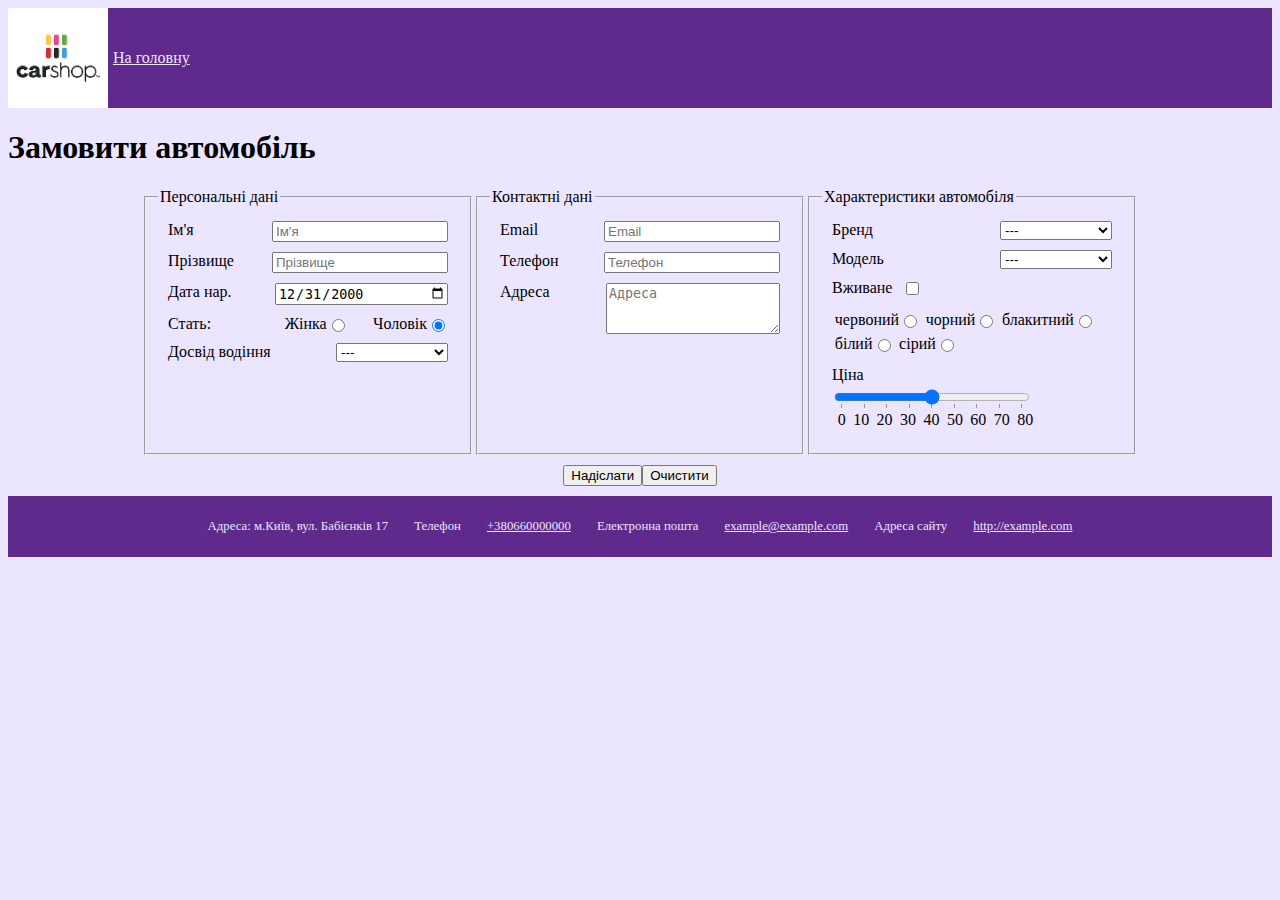
<file: form.html>
<!DOCTYPE html>
<html lang="uk">
  <head>
    <meta charset="UTF-8">
    <meta name="viewport" content="width=device-width, initial-scale=1.0">
    <title>Замовити</title>
    <link rel="shortcut icon" href="./assets/icons/siteicon.png" type="image/png">
    <link rel="stylesheet" href="./assets/styles/form.css">
  </head>
  <body>
    <header>
      <img src="./assets/images/logo.png" alt="Логотип">
      <nav>
        <a href="index.html">На головну</a>
      </nav> 
    </header>
    <main>
      <h1>Замовити автомобіль</h1>
      <form id="form">
        <div id="forminfo">
          <fieldset>
            <legend>Персональні дані</legend>
            <div>
              <label for="name">Ім'я</label>
              <input id="name" type="text" placeholder="Ім'я" required spellcheck="true">
            </div>
            <div>
              <label for="lastname">Прізвище</label>
              <input id="lastname" type="text" placeholder="Прізвище">
            </div>
            <div>
              <label for="birthdate">Дата нар.</label>
              <input type="date" value="2000-12-31" max="2006-11-10" id="birthdate" required>
            </div>
            <div class="gender">
             <label>Стать:</label>
             <label for="genderf">Жінка</label>
             <input type="radio" id="genderf" name="gender">
             <label for="genderm">Чоловік</label>
             <input type="radio" id="genderm" name="gender" checked>
            </div>
            <div>
              <label for="drvexp">Досвід водіння</label>
              <select id="drvexp">
                <option value="---" selected>---</option>
                <option value="less1">експерт</option>
                <option value="1to5">більше 10</option>
                <option value="5to10">5-10 років</option>
                <option value="10to20">2-5 років</option>
                <option value="20plus">початківець</option>
              </select>
            </div>
           </fieldset>
           <fieldset>
            <legend>Контактні дані</legend>
            <div>
              <label for="email">Email</label>
              <input id="email" type="email" placeholder="Email" required>
            </div>
            <div>
              <label for="phone">Телефон</label>
              <input id="phone" type="tel" placeholder="Телефон" required>
            </div>
            <div>
              <label for="address">Адреса</label>
              <textarea id="address" placeholder="Aдреса" rows="3" cols="17"></textarea>
            </div>
           </fieldset>
           <fieldset>
            <legend>Характеристики автомобіля</legend>
            <div>
              <label for="brand">Бренд</label>
              <select id="brand">
                <option value="---" selected>---</option>
                <option value="Ford">Ford</option>
                <option value="BMW">BMW</option>
                <option value="Toyota">Toyota</option>
              </select>
            </div>
            <div>
              <label for="model">Модель</label>
              <select id="model">
                <option value="---" selected>---</option>
                <option value="Ford Mustang">Ford Mustang</option>
                <option value="Ford F-150">Ford F-150</option>
                <option value="BMW 3 Series">BMW 3 Series</option>
                <option value="BMW X5">BMW X5</option>
                <option value="Toyota Carolla">Toyota Carolla</option>
                <option value="Toyota Land Cruiser">Toyota Land Cruiser</option>
              </select>
            </div>
            <div id="checkbox">
              <label for="used">Вживане</label>
              <input type="checkbox" id="used">
            </div>
            <div class="radio-main">
              <div class="radio">
                <label for="red">червоний</label>
                <input id="red" type="radio" name="color">
              </div>
              <div class="radio">
                <label for="black">чорний</label>
                <input id="black" type="radio" name="color">
              </div>
              <div class="radio">
                <label for="blue">блакитний</label>
                <input id="blue" type="radio" name="color">
              </div>
              <div class="radio">
                <label for="white">білий</label>
                <input id="white" type="radio" name="color">
              </div>
              <div class="radio">
                <label for="grey">сірий</label>
                <input id="grey" type="radio" name="color">
              </div>
            </div>
            <div class="datalist">
              <label for="price">Ціна</label>
              <input 
              id="price" 
              type="range"
              min="0"
              max="80"
              step="10"
              list="money"
              class="range">
              <datalist id="money"> 
                <option value="0">0</option>
                <option value="10">10</option>
                <option value="20">20</option>
                <option value="30">30</option>
                <option value="40">40</option>
                <option value="50">50</option>
                <option value="60">60</option>
                <option value="70">70</option>
                <option value="80">80</option>
              </datalist>
            </div>
           </fieldset>
        </div>
        <div class="buttons">
          <button type="submit">Надіслати</button>
          <button type="reset">Очистити</button>
        </div>
       </form>
    </main>
    <footer>
      <div>
        <p>Адреса: м.Київ, вул. Бабієнків 17</p>
      </div>
      <div>
        <p>Телефон</p>
        <a href="tel:+380660000000" target="_blank">+380660000000</a>
      </div>
      <div>
        <p>Електронна пошта</p>
      <a href="mailto:example@example.com" target="_blank">example@example.com</a>
      </div>
      <div>
        <p>Адреса сайту</p>
      <a href="http://example.com" target="_blank">http://example.com</a>
      </div>
    </footer>
  </body>
</file>
<file: assets/styles/style.css>
@import url(structure.css);
h1,h2 {
  color: #38285c;
}
h3 {
  text-align: center;
  margin: 0;
}

div>img{
  width: 100px;
  display: flex;
  justify-self: flex-start;
  padding: 5px;
}
article{
  display: flex;
  flex-wrap: wrap;
  margin: 10px;
  padding: 10px;
  border: 2px solid #60298c;
  border-radius: 10px;
  background-color: #ebe5ff;
}

section {
  background-color: #c2bae3;
  border-radius: 10px;
  margin: 5px;
  padding: 10px;
}
.models {
 margin-bottom: 0px;
 margin-top: 0px;
 padding: 2px;
}

table,thead,tbody {
  border: 2px solid #38285c;
  border-collapse: separate;
  width: 800px;
  text-decoration: solid;
}
caption {
  font-weight: bold;
  text-align: center;
  font-size: 1.2rem;
}
th,td{
  border: 2px solid #38285c;
  text-align: center;
}
#table_ch{
  display: flex;
  justify-content: center;
  margin: 10px;
}
</file>
<file: assets/style.css>
header {
  display:flex;
  align-items: center;
  background-color: #60298c;
}
body {
  background-color: #ebe5ff;
}
h1,h2 {
  color: #38285c;
}
ul {
  display:flex;
  list-style-type: none;
}
li {
  padding: 5px 10px;
}
li>a {
  color: #ebe5ff;
}
header>img{
  width: 100px;
}
div>img{
  width: 100px;
  display: flex;
  justify-self: flex-start;
  padding: 5px;
}
article{
  display: flex;
  flex-wrap: wrap;
  margin: 10px;
  padding: 10px;
  border: 2px solid #60298c;
  border-radius: 10px;
  background-color: #ebe5ff;
}

section {
  background-color: #c2bae3;
  border-radius: 10px;
  margin: 10px;
  padding: 10px;
}
footer {
  display: flex;
  padding: 10px;
  flex-wrap: wrap;
  justify-content: center;
  align-items: center;
  background-color: #60298c;
}
footer>a, footer>p{
  padding: 10px;
  display: flex;
  color: #ebe5ff;
}

table,thead,tbody {
  border: 2px solid #38285c;
  border-collapse: separate;
  width: 800px;
  text-decoration: solid;
}
caption {
  font-weight: bold;
  text-align: center;
  font-size: 1.2rem;
}
th,td{
  border: 2px solid #38285c;
  text-align: center;
}
#table_ch{
  display: flex;
  justify-content: center;
  margin: 10px;
}
</file>
<file: assets/styles/form.css>
@import url(structure.css);

header>nav>a
{
  color: #ebe5ff;
  margin:5px;
}
form {
  margin-bottom: 10px;
}
#forminfo {
  display: flex;
  flex-wrap: wrap;
  justify-content: center;
}
fieldset {
  width: 20%;
  min-width: 300px;
  margin-bottom:10px;
}

fieldset> div{
  display: flex;
  margin: 10px;
  justify-content: space-between;
}
label {
  width:35%;
  min-width: 70px;
}
input[type="date"], input[type="text"], input[type="email"], input[type="tel"], textarea  {
  width: 60%;
  min-width: 70px;
}
select{
  width:40%;
}
.gender {
  display: flex;
  justify-content: space-between;
}
.gender>label[for] {
  text-align: right;
}
label[for="drvexp"] {
  width:53%;
}
#checkbox {
  justify-self: flex-start;
}
.radio-main{
  display: flex;
  flex-wrap: wrap;
  justify-content: flex-start;
}
.radio {
  display: flex;
  flex-direction: row;
  margin: 1%;
}
.radio > label {
  width:auto;
  min-width: 30px;
}
.range {
  width:70%;
}
datalist {
  display: flex;
  justify-content:space-between;
  align-self: flex-start;
  margin-left: 2px;
}
option {
  margin:1%;
}
.datalist {
  display: flex;
  flex-direction: column;

}
.buttons {
  display:flex;
  justify-content: center;
}
</file>
